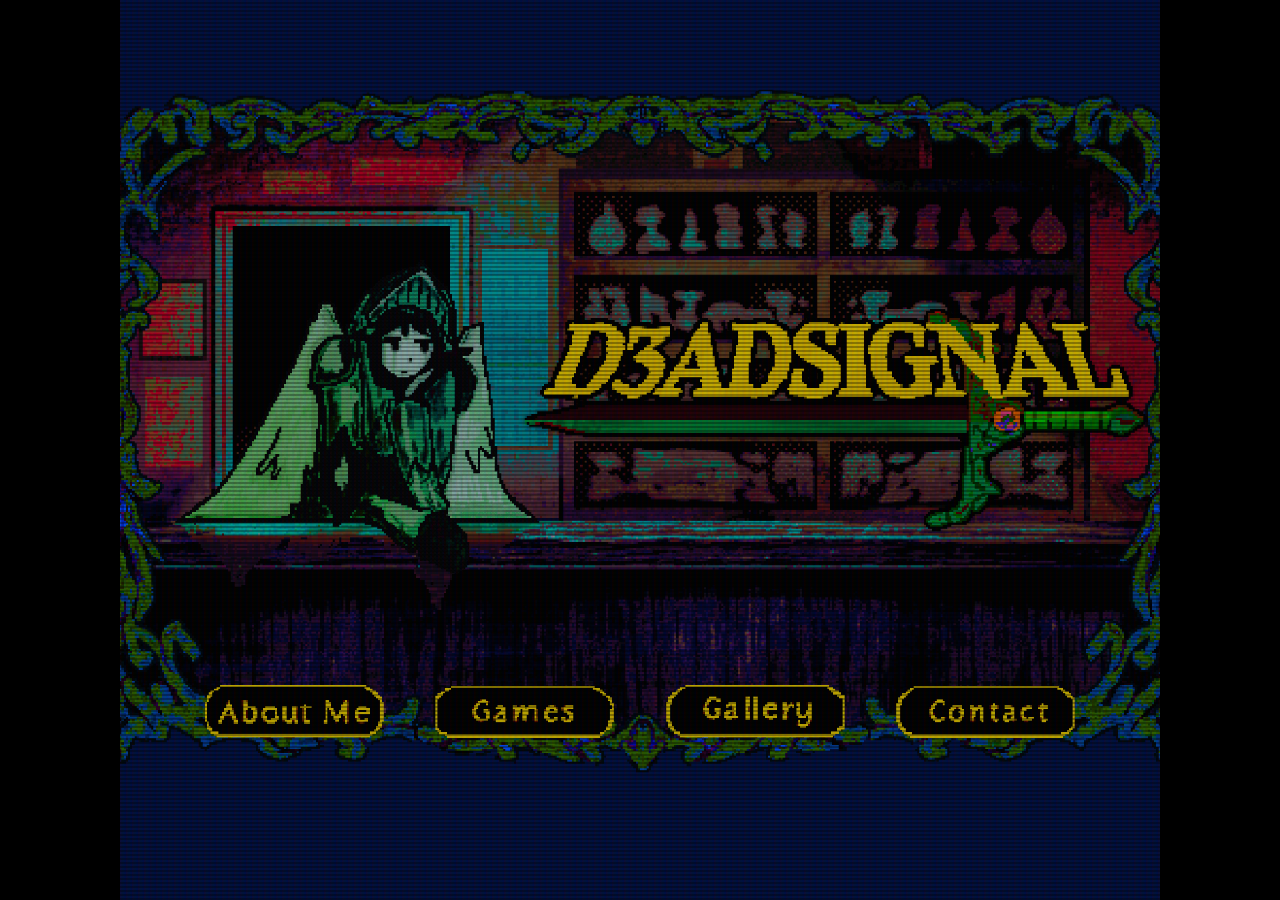
<file: index.html>
<!DOCTYPE html>
<html lang="en">
<head>
  <meta charset="UTF-8">
  <meta name="viewport" content="width=device-width, initial-scale=1.0">
  <title>(X_X)</title>
  <link rel="stylesheet" href="css/style.css">
</head>
<body>
<div class="scene">
  <img src="images/BG3.png" class="bg">
  <img src="images/guy.gif" class="bg">
  
  <img src="images/Title.PNG" class="title">

  <a href="about/" class="nav-link btn-about">
    <img class="btn" src="images/AboutMe_Button.PNG" data-hover="images/AboutMe_Hover.PNG" alt="About">
  </a>
  <a href="games/" class="nav-link btn-games">
    <img class="btn" src="images/Games_Button.PNG" data-hover="images/Games_Hover.PNG" alt="Games">
  </a>
  <a href="gallery/" class="nav-link btn-gallery">
    <img class="btn" src="images/Gallery_Button.PNG" data-hover="images/Gallery_Hover.PNG" alt="Gallery">
  </a>
  <a href="contact/" class="nav-link btn-contact">
    <img class="btn" src="images/Contact_Button.PNG" data-hover="images/Contact_Hover.PNG" alt="Contact">
  </a>
</div>
<script src="js/script.js"></script>
</body> 
</html>
</file>
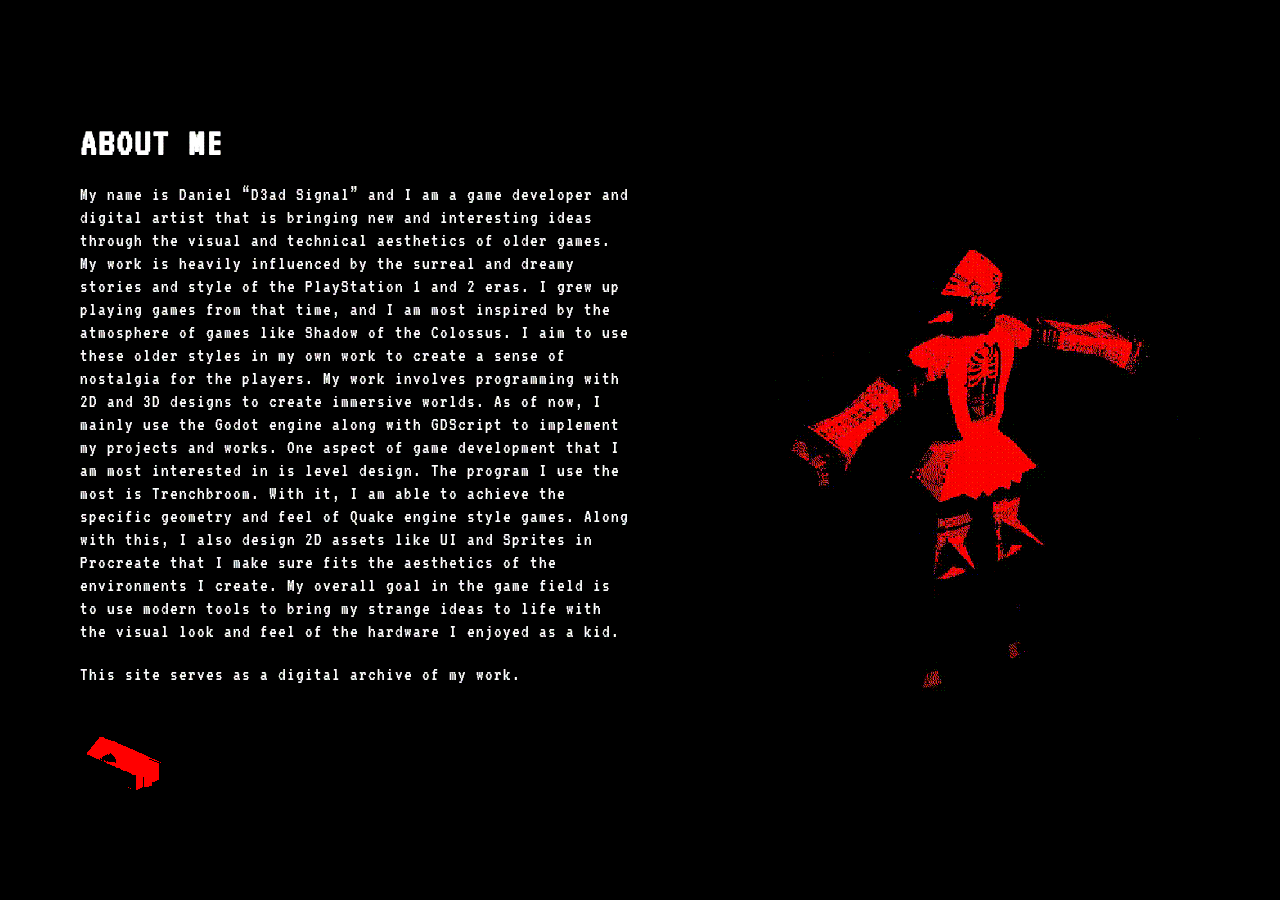
<file: about/index.html>
<!DOCTYPE html>
<html lang="en">
<head>
    <meta charset="UTF-8">
    <meta name="viewport" content="width=device-width, initial-scale=1.0">
    <title>(X_X) About Me</title>
    <style>
        @import url('https://fonts.googleapis.com/css2?family=VT323&display=swap');

        body {
            background-color: #000000;
            
            background-image: url('data:image/svg+xml;utf8,<svg xmlns="http://www.w3.org/2000/svg" width="16" height="600" viewBox="0 0 16 600" preserveAspectRatio="none"><defs><pattern id="light" width="4" height="4" patternUnits="userSpaceOnUse"><rect width="1" height="1" fill="%235a0000"/></pattern><pattern id="medium" width="4" height="4" patternUnits="userSpaceOnUse"><rect width="2" height="2" fill="%235a0000"/><rect x="2" y="2" width="2" height="2" fill="%235a0000"/></pattern><pattern id="heavy" width="4" height="4" patternUnits="userSpaceOnUse"><rect width="4" height="4" fill="%235a0000"/><rect width="2" height="2" fill="%23000000"/><rect x="2" y="2" width="2" height="2" fill="%23000000"/></pattern></defs><rect width="16" height="150" fill="url(%23light)"/><rect y="150" width="16" height="150" fill="url(%23medium)"/><rect y="300" width="16" height="150" fill="url(%23heavy)"/><rect y="450" width="16" height="150" fill="%235a0000"/></svg>');
            
            background-repeat: repeat-x;
            background-size: 32px 100vh; 
            background-attachment: fixed;
            
            
            image-rendering: pixelated;
            image-rendering: crisp-edges;

            font-size: 1.2rem;
            color: #ffffff;
            font-family: 'VT323', monospace;
            letter-spacing: 1px;
            margin: 0;
            padding: 0;
            display: flex;
            justify-content: center;
            align-items: stretch;
            min-height: 100vh;
            }
            body::after {
                content: "";
                position: fixed;
                inset: 0;
                pointer-events: none;
                z-index: 9999;
                opacity: .8; 
                
          
                background: 
                    repeating-linear-gradient(
                        to bottom,
                        rgba(255,255,255,0.08) 0px,
                        rgba(255,255,255,0.08) 1px,
                        transparent 1px,
                        transparent 3px
                    ),
                    url("data:image/svg+xml,%3Csvg viewBox='0 0 200 200' xmlns='http://www.w3.org/2000/svg'%3E%3Cfilter id='noiseFilter'%3E%3CfeTurbulence type='fractalNoise' baseFrequency='0.8' numOctaves='3' stitchTiles='stitch'/%3E%3C/filter%3E%3Crect width='100%25' height='100%25' filter='url(%23noiseFilter)'/%3E%3C/svg%3E");

                mix-blend-mode: overlay; 
            }
        .container {
            display: flex;
            flex-direction: row;
            width: 100%;
            max-width: 1400px; 
            gap: 60px; 
            align-items: center;
            justify-content: center;
            background-color: #000000;
            padding: 40px 80px;
            box-sizing: border-box;
        }

        .text-content {
            max-width: 550px;
        }

        h2 {
            font-size: 2.5rem;
            font-family: 'VT323', monospace;
            margin-bottom: 20px;
            letter-spacing: 2px;
        }

        p {
            margin-bottom: 20px;
            line-height: 1.2;
        }

        .back-btn {
            display: inline-block;
            text-decoration: none;
            transition: transform 0.1s ease, opacity 0.2s ease;
        }

        .back-btn img {
            display: block;
            max-width: 100px; 
            height: auto;
            image-rendering: pixelated; 
        }

        .back-btn:hover {
            opacity: 0.8;
            transform: scale(1.05);
        }

        .gif-container img {
            max-width: 1000px;
            width: 110%;
            height: auto;
            display: block;
        }

        @media (max-width: 1100px) { 
            body {
                align-items: center;
            }
            .container {
                flex-direction: column-reverse; 
                text-align: center;
                padding: 40px 20px;
                min-height: 100vh;
            }
            .gif-container img {
                max-width: 450px; 
                margin: 0 auto 20px auto;
            }
            .back-btn {
                margin: 0 auto;
            }
        }
    </style>
</head>
<body>

    <div class="container">
        <div class="text-content">
            <h2>ABOUT ME</h2>
            
            <p>My name is Daniel “D3ad Signal” and I am a game
            developer and digital artist that is bringing new and interesting
            ideas through the visual and technical aesthetics of older games. My
            work is heavily influenced by the surreal and dreamy stories and
            style of the PlayStation 1 and 2 eras. I grew up playing games from
            that time, and I am most inspired by the atmosphere of games like
            Shadow of the Colossus. I aim to use these older styles in my own
            work to create a sense of nostalgia for the players. My work
            involves programming with 2D and 3D designs to create immersive
            worlds. As of now, I mainly use the Godot engine along with
            GDScript to implement my projects and works. One aspect of game
            development that I am most interested in is level design. The
            program I use the most is Trenchbroom. With it, I am able to
            achieve the specific geometry and feel of Quake engine style
            games. Along with this, I also design 2D assets like UI and Sprites
            in Procreate that I make sure fits the aesthetics of the
            environments I create. My overall goal in the game field is to use
            modern tools to bring my strange ideas to life with the visual look
            and feel of the hardware I enjoyed as a kid.</p>
            
            <p>This site serves as a digital archive of my work.</p>
            
            <a href="../" class="back-btn">
                <img src="../images/dithered-video.gif" alt="Back to Home">
            </a>
        </div>

        <div class="gif-container">
            <img src="../images/sinning.gif" alt="Spinning graphic">
        </div>
    </div>

</body>
</html>
</file>
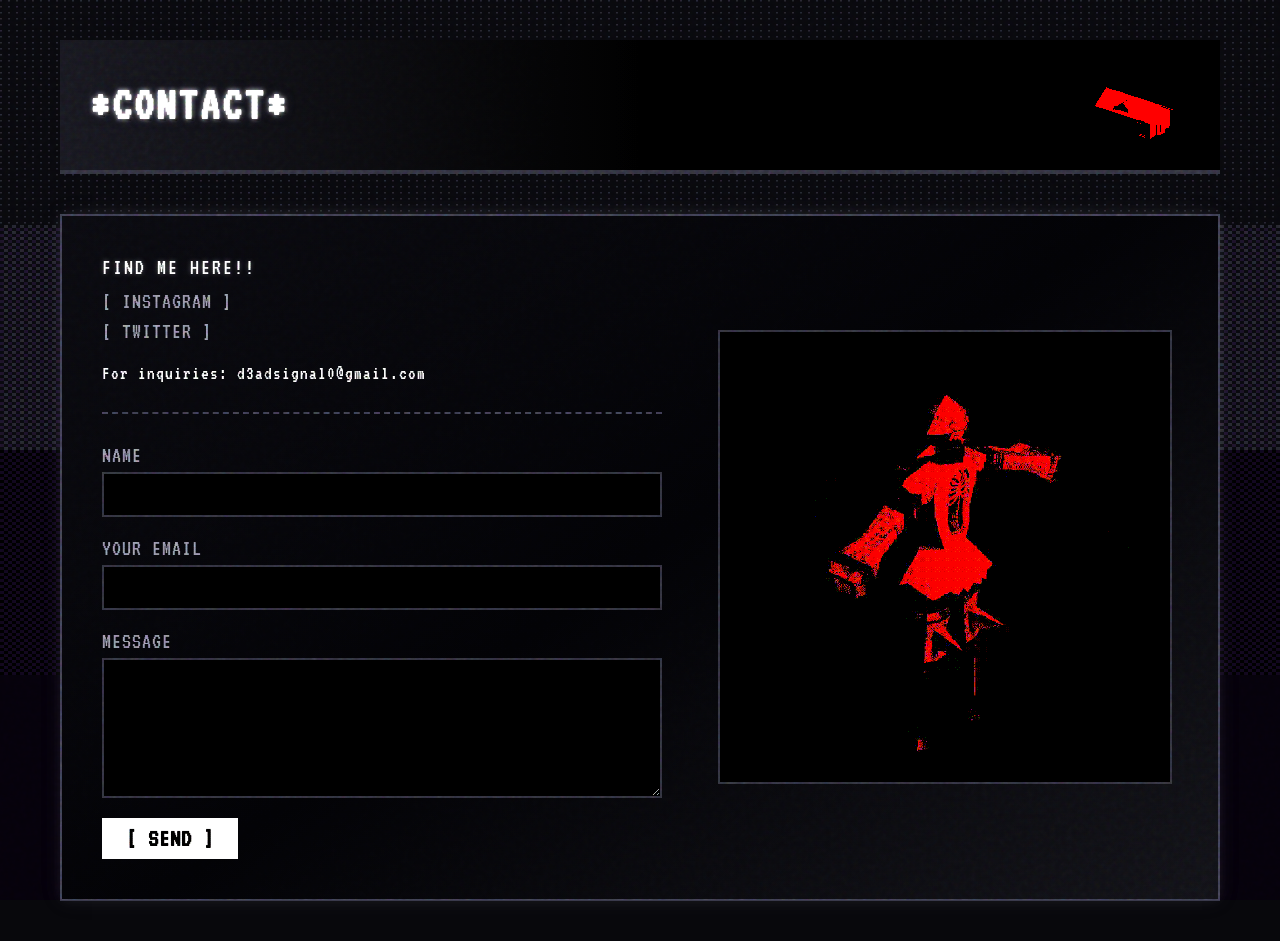
<file: contact/index.html>
<!DOCTYPE html>
<html lang="en">
<head>
    <meta charset="UTF-8">
    <meta name="viewport" content="width=device-width, initial-scale=1.0">
    <title>(X_X) Contact</title>
    <style>
        @import url('https://fonts.googleapis.com/css2?family=VT323&display=swap');

        body {
            background-color: #08080c;
            background-image: url('data:image/svg+xml;utf8,<svg xmlns="http://www.w3.org/2000/svg" width="16" height="600" viewBox="0 0 16 600" preserveAspectRatio="none"><defs><pattern id="light" width="4" height="4" patternUnits="userSpaceOnUse"><rect width="1" height="1" fill="%2322222b"/></pattern><pattern id="medium" width="4" height="4" patternUnits="userSpaceOnUse"><rect width="2" height="2" fill="%231a1126"/><rect x="2" y="2" width="2" height="2" fill="%2322222b"/></pattern><pattern id="heavy" width="4" height="4" patternUnits="userSpaceOnUse"><rect width="4" height="4" fill="%230f061a"/><rect width="2" height="2" fill="%23000000"/><rect x="2" y="2" width="2" height="2" fill="%23000000"/></pattern></defs><rect width="16" height="150" fill="url(%23light)"/><rect y="150" width="16" height="150" fill="url(%23medium)"/><rect y="300" width="16" height="150" fill="url(%23heavy)"/><rect y="450" width="16" height="150" fill="%2305010a"/></svg>');
            
            background-repeat: repeat-x;
            background-size: 32px 100vh; 
            background-attachment: fixed;
            
            image-rendering: pixelated;
            image-rendering: crisp-edges;

            font-size: 1.2rem;
            color: #ffffff;
            font-family: 'VT323', monospace;
            letter-spacing: 1px;
            margin: 0;
            padding: 0;
            display: flex;
            flex-direction: column;
            align-items: center;
            min-height: 100vh;
        }

        body::after {
            content: "";
            position: fixed;
            inset: 0;
            pointer-events: none;
            z-index: 9999;
            opacity: .7; 
            background: 
                repeating-linear-gradient(
                    to bottom,
                    rgba(255,255,255,0.04) 0px,
                    rgba(255,255,255,0.04) 1px,
                    transparent 1px,
                    transparent 3px
                ),
                url("data:image/svg+xml,%3Csvg viewBox='0 0 200 200' xmlns='http://www.w3.org/2000/svg'%3E%3Cfilter id='noiseFilter'%3E%3CfeTurbulence type='fractalNoise' baseFrequency='0.8' numOctaves='3' stitchTiles='stitch'/%3E%3C/filter%3E%3Crect width='100%25' height='100%25' filter='url(%23noiseFilter)'/%3E%3C/svg%3E");
            mix-blend-mode: overlay; 
        }

        .store-wrapper {
            width: 100%;
            max-width: 1200px;
            padding: 40px 20px;
            box-sizing: border-box;
        }

        .archive-header {
            display: flex;
            justify-content: space-between;
            align-items: center;
            background: linear-gradient(90deg, #16161d, #000000, #000000);
            padding: 15px 30px;
            margin-bottom: 40px;
            border-bottom: 4px solid #2e2e3a;
        }

        .archive-title {
            font-size: 3rem;
            letter-spacing: 3px;
            margin: 0;
            color: #ffffff;
            text-shadow:
                0 0 4px #aaaaaa,
                0 0 10px #333344,
                2px 2px 0px #000000;
        }

        .contact-content-box {
            display: flex;
            flex-direction: row;
            background: linear-gradient(145deg, #0a0a0f, #020205, #111116);
            border: 2px solid #3a3a4c;
            box-shadow:
                0 0 12px rgba(255, 255, 255, 0.05),
                0 0 20px rgba(100, 100, 120, 0.1);
            padding: 40px;
            gap: 50px;
            box-sizing: border-box;
        }

        .text-column {
            flex: 1.2;
            display: flex;
            flex-direction: column;
        }

        .visual-column {
            flex: 1;
            display: flex;
            justify-content: center;
            align-items: center;
        }

        p {
            margin-bottom: 20px;
            line-height: 1.3;
            color: #cccccc;
        }

        .find-me-hub {
            margin-bottom: 30px;
            border-bottom: 2px dashed #3a3a4c;
            padding-bottom: 25px;
        }

        .hub-title {
            font-size: 1.4rem;
            color: #ffffff;
            margin-bottom: 12px;
            text-transform: uppercase;
            letter-spacing: 2px;
            text-shadow: 0 0 5px rgba(255, 255, 255, 0.3);
        }

        .social-links {
            display: flex;
            flex-direction: column;
            gap: 8px;
        }

        .social-link {
            color: #8a8a9e;
            text-decoration: none;
            font-size: 1.4rem;
            width: fit-content;
            transition: transform 0.1s ease, color 0.2s ease;
        }

        .social-link:hover {
            color: #ffffff;
            transform: translateX(5px);
            text-shadow: 0 0 8px rgba(255, 255, 255, 0.6);
        }

        form {
            display: flex;
            flex-direction: column;
            gap: 20px;
        }

        .form-group {
            display: flex;
            flex-direction: column;
            gap: 6px;
        }

        label {
            font-size: 1.4rem;
            color: #8a8a9e;
            text-transform: uppercase;
            letter-spacing: 1px;
        }

        input[type="text"],
        input[type="email"],
        textarea {
            background-color: #000000;
            border: 2px solid #2e2e3a;
            color: #ffffff;
            font-family: 'VT323', monospace;
            font-size: 1.3rem;
            padding: 10px;
            box-sizing: border-box;
            outline: none;
            letter-spacing: 1px;
            transition: border-color 0.15s ease, box-shadow 0.15s ease;
        }

        input[type="text"]:focus,
        input[type="email"]:focus,
        textarea:focus {
            border-color: #ffffff;
            box-shadow: 0 0 10px rgba(255, 255, 255, 0.15);
        }

        textarea {
            resize: vertical;
            min-height: 140px;
        }

        .submit-btn {
            background-color: #ffffff;
            color: #000000;
            border: none;
            font-family: 'VT323', monospace;
            font-size: 1.6rem;
            padding: 8px 24px;
            cursor: pointer;
            width: fit-content;
            text-transform: uppercase;
            letter-spacing: 1px;
            font-weight: bold;
            transition: transform 0.1s ease, background-color 0.2s ease, box-shadow 0.2s ease;
        }

        .submit-btn:hover {
            background-color: #cccccc;
            transform: scale(1.05);
            box-shadow: 0 0 15px rgba(255, 255, 255, 0.3);
        }

        .back-btn {
            display: inline-block;
            text-decoration: none;
            transition: transform 0.1s ease, opacity 0.2s ease;
        }

        .back-btn img {
            display: block;
            max-width: 100px;
            height: auto;
            image-rendering: pixelated;
        }

        .back-btn:hover {
            opacity: 0.8;
            transform: scale(1.05);
        }

        .gif-container {
            width: 100%;
            max-width: 450px;
            border: 2px solid #2e2e3a;
            background-color: #000000;
            overflow: hidden;
            box-shadow: inset 0 0 20px rgba(255, 255, 255, 0.05);
        }

        .gif-container img {
            width: 100%;
            height: auto;
            display: block;
            image-rendering: pixelated;
        }

        @media (max-width: 950px) { 
            .contact-content-box {
                flex-direction: column-reverse; 
                padding: 25px;
                gap: 30px;
            }
            .archive-header {
                flex-direction: column;
                gap: 15px;
                text-align: center;
            }
            .back-btn {
                margin: 0 auto;
            }
            .gif-container {
                max-width: 100%; 
            }
            .submit-btn {
                width: 100%;
            }
        }
    </style>
</head>
<body>

<div class="store-wrapper">

    <header class="archive-header">
        <h1 class="archive-title">*CONTACT*</h1>

        <a href="../" class="back-btn">
            <img src="../images/dithered-video.gif" alt="Back to Home">
        </a>
    </header>

    <main class="contact-content-box">
        
        <div class="text-column">
            <div class="find-me-hub">
                <div class="hub-title">FIND ME HERE!!</div>
                <div class="social-links">
                    <a href="https://instagram.com/d3dsignal" target="_blank" class="social-link">[ INSTAGRAM ]</a> 
                    <a href="https://x.com/d3dsignal" target="_blank" class="social-link">[ TWITTER ]</a>
                </div>
                
                <p style="margin-top: 20px; margin-bottom: 0; color: #ffffff;">For inquiries: d3adsignal0@gmail.com</p>
            </div>
            
            <form action="https://formspree.io/f/xdavklwo" method="POST">
                <div class="form-group">
                    <label for="name">NAME</label>
                    <input type="text" id="name" name="name" required autocomplete="off">
                </div>

                <div class="form-group">
                    <label for="email">YOUR EMAIL</label>
                    <input type="email" id="email" name="email" required autocomplete="off">
                </div>

                <div class="form-group">
                    <label for="message">MESSAGE</label>
                    <textarea id="message" name="message" required></textarea>
                </div>

                <button type="submit" class="submit-btn">[ SEND ]</button>
            </form>
        </div>

        <div class="visual-column">
            <div class="gif-container">
                <img src="../images/sinning.gif" alt="Spinning graphic">
            </div>
        </div>

    </main>

</div>

</body>
</html>
</file>
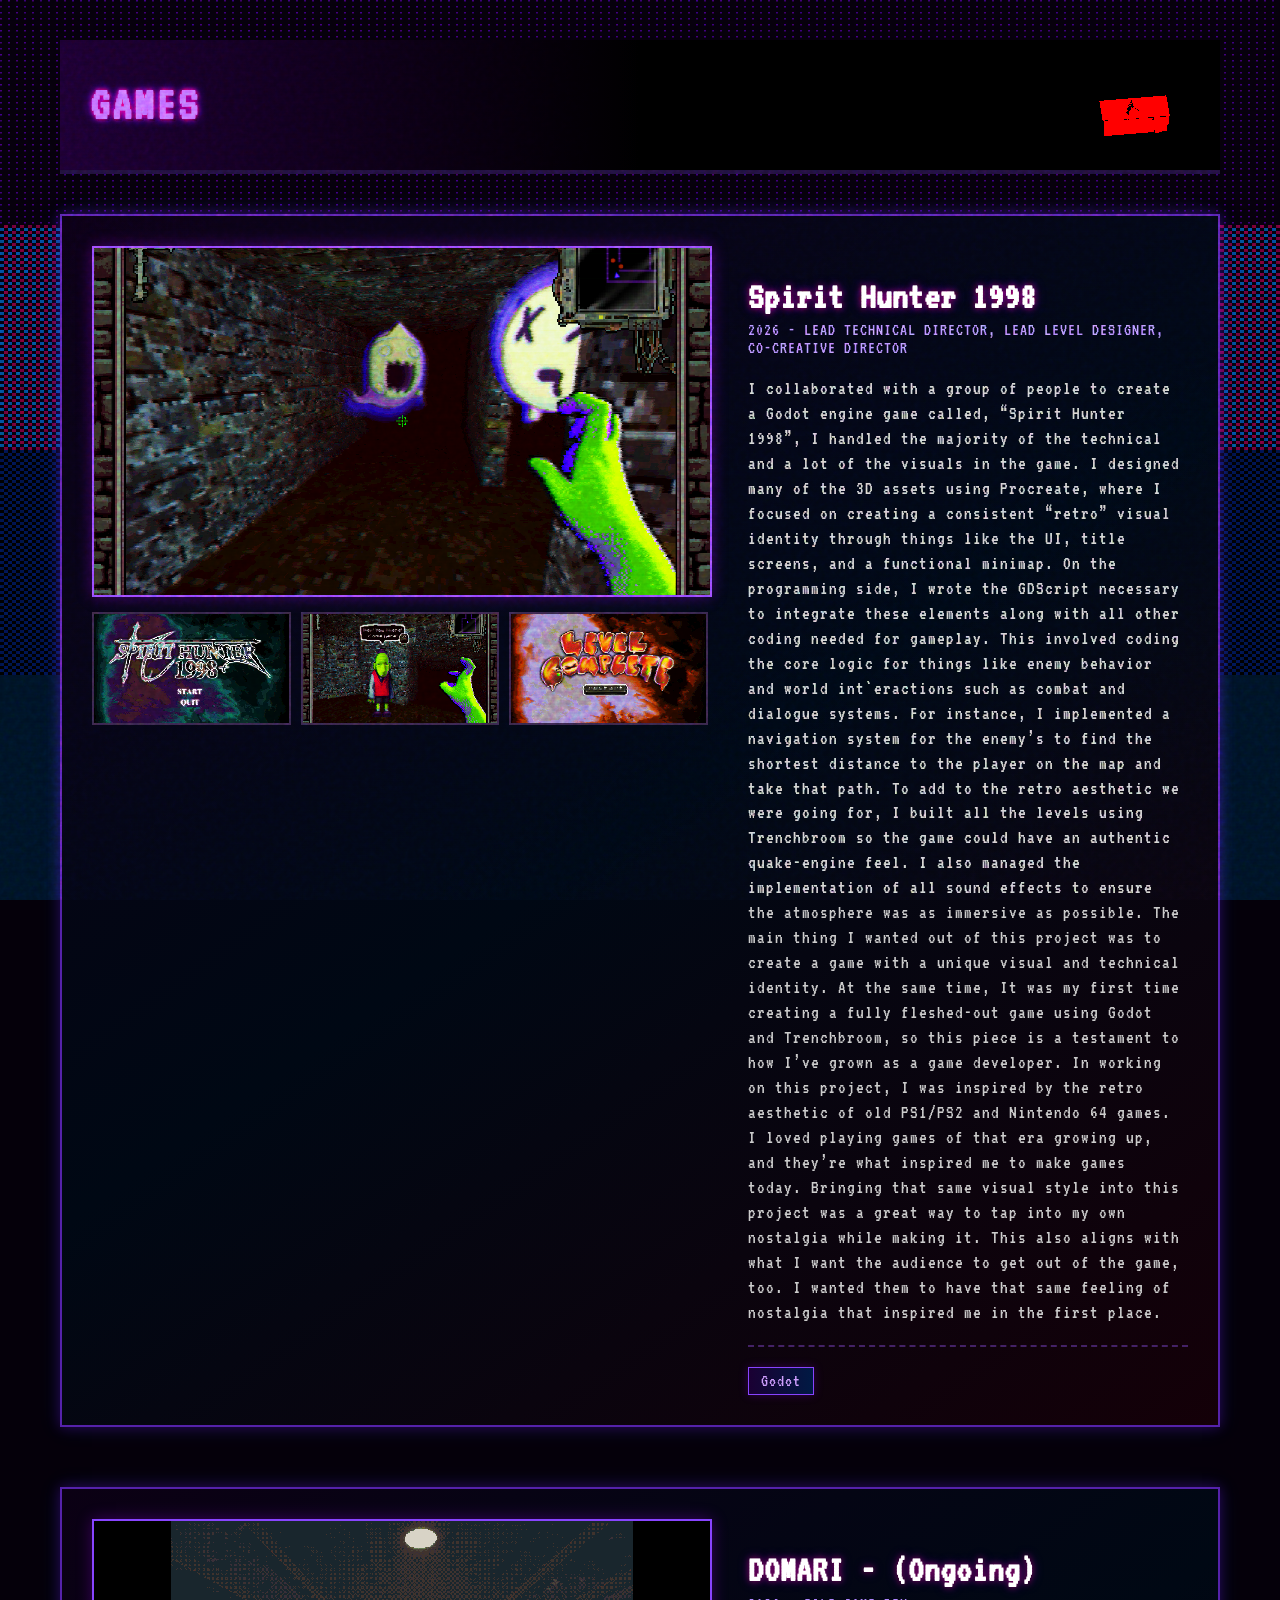
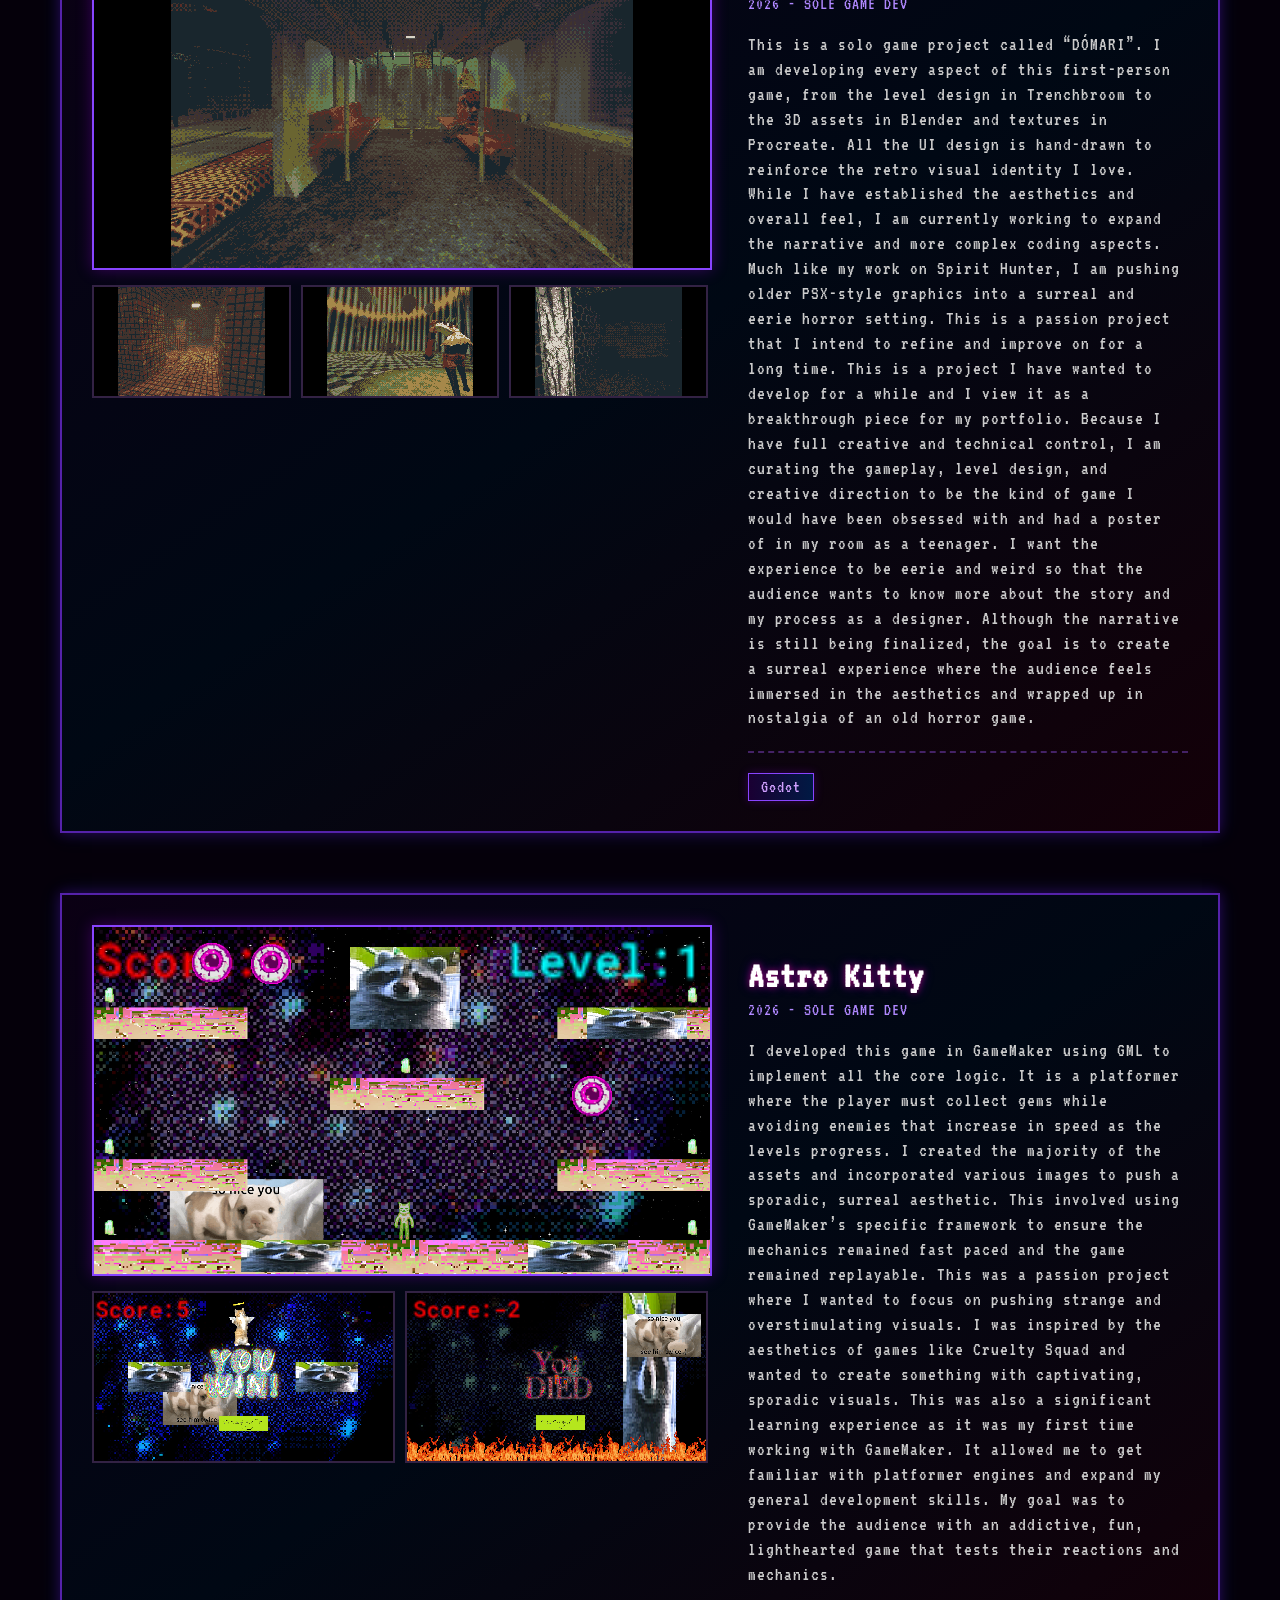
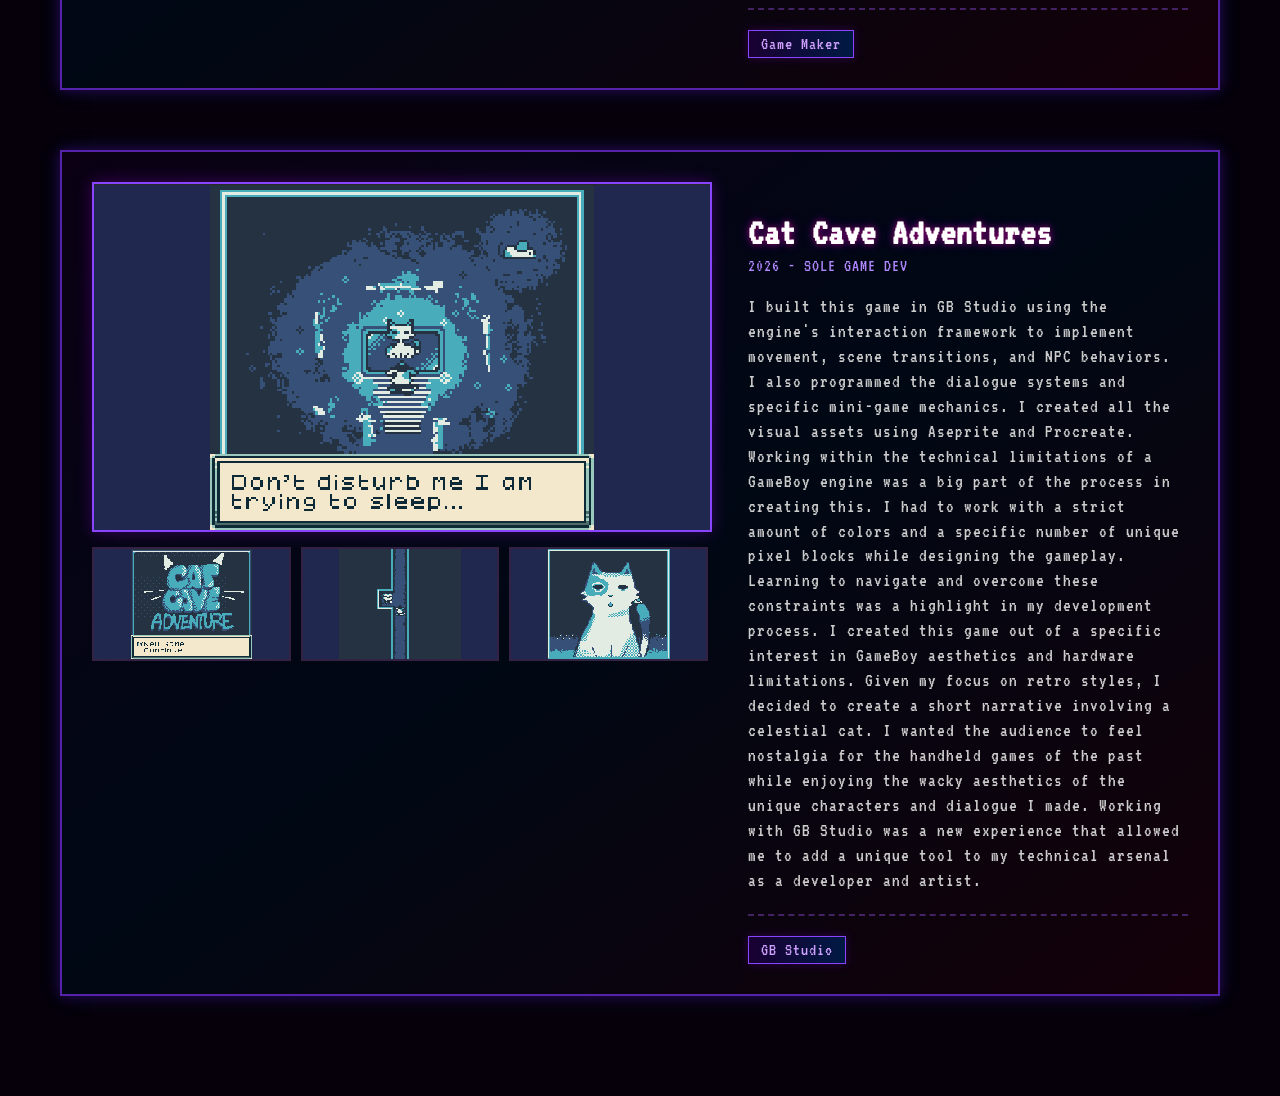
<file: games/index.html>
<!DOCTYPE html>
<html lang="en">
<head>
<meta charset="UTF-8">
<meta name="viewport" content="width=device-width, initial-scale=1.0">
<title>(X_X) Games</title>

<style>
@import url('https://fonts.googleapis.com/css2?family=VT323&display=swap');

body {
    background-color: #05000a;
    background-image: url('data:image/svg+xml;utf8,<svg xmlns="http://www.w3.org/2000/svg" width="16" height="600" viewBox="0 0 16 600" preserveAspectRatio="none"><defs><pattern id="light" width="4" height="4" patternUnits="userSpaceOnUse"><rect width="1" height="1" fill="%23330066"/></pattern><pattern id="medium" width="4" height="4" patternUnits="userSpaceOnUse"><rect width="2" height="2" fill="%23004488"/><rect x="2" y="2" width="2" height="2" fill="%23660033"/></pattern><pattern id="heavy" width="4" height="4" patternUnits="userSpaceOnUse"><rect width="4" height="4" fill="%23001144"/><rect width="2" height="2" fill="%23000000"/><rect x="2" y="2" width="2" height="2" fill="%23000000"/></pattern></defs><rect width="16" height="150" fill="url(%23light)"/><rect y="150" width="16" height="150" fill="url(%23medium)"/><rect y="300" width="16" height="150" fill="url(%23heavy)"/><rect y="450" width="16" height="150" fill="%23001122"/></svg>');
    background-repeat: repeat-x;
    background-size: 32px 100vh;
    background-attachment: fixed;
    image-rendering: pixelated;
    image-rendering: crisp-edges;
    font-size: 1.2rem;
    color: #ffffff;
    font-family: 'VT323', monospace;
    letter-spacing: 1px;
    margin: 0;
    padding: 0;
    display: flex;
    flex-direction: column;
    align-items: center;
    min-height: 100vh;
}

body::after {
    content: "";
    position: fixed;
    inset: 0;
    pointer-events: none;
    z-index: 9999;
    opacity: .8;
    background:
        repeating-linear-gradient(
            to bottom,
            rgba(255,255,255,0.05) 0px,
            rgba(255,255,255,0.05) 1px,
            transparent 1px,
            transparent 3px
        ),
        url("data:image/svg+xml,%3Csvg viewBox='0 0 200 200' xmlns='http://www.w3.org/2000/svg'%3E%3Cfilter id='noiseFilter'%3E%3CfeTurbulence type='fractalNoise' baseFrequency='0.8' numOctaves='3' stitchTiles='stitch'/%3E%3C/filter%3E%3Crect width='100%25' height='100%25' filter='url(%23noiseFilter)'/%3E%3C/svg%3E");
    mix-blend-mode: overlay;
}

.store-wrapper {
    width: 100%;
    max-width: 1200px;
    padding: 40px 20px;
    box-sizing: border-box;
}

.archive-header {
    display: flex;
    justify-content: space-between;
    align-items: center;
    background: linear-gradient(90deg, #1a002d, #000000, #000000);
    padding: 15px 30px;
    margin-bottom: 40px;
    border-bottom: 4px solid #1e0f38;
}

.archive-title {
    font-size: 3rem;
    letter-spacing: 3px;
    margin: 0;
    color: #bb66ff;
    text-shadow:
        0 0 4px #ff0066,
        0 0 10px #6600ff,
        2px 2px 0px #000000;
}

.back-btn {
    display: inline-block;
    text-decoration: none;
    transition: transform 0.1s ease, opacity 0.2s ease;
}

.back-btn img {
    display: block;
    max-width: 100px;
    height: auto;
    image-rendering: pixelated;
}

.back-btn:hover {
    opacity: 0.8;
    transform: scale(1.05);
}

.game-listing {
    display: flex;
    flex-direction: row;
    background: linear-gradient(145deg, #0b0014, #000814, #140008);
    border: 2px solid #5522aa;
    box-shadow:
        0 0 12px rgba(153, 0, 255, 0.25),
        0 0 20px rgba(0, 100, 255, 0.15);
    margin-bottom: 60px;
    padding: 30px;
    gap: 40px;
    box-sizing: border-box;
}

.media-column {
    flex: 1.4;
    display: flex;
    flex-direction: column;
    gap: 15px;
}

.main-preview-viewport {
    width: 100%;
    aspect-ratio: 16 / 9;
    border: 2px solid #8844ff;
    background-color: #120022;
    overflow: hidden;
    box-shadow:
        0 0 15px rgba(170, 0, 255, 0.3),
        inset 0 0 20px rgba(0, 100, 255, 0.2);
}

.main-preview-viewport img {
    width: 100%;
    height: 100%;
    object-fit: cover;
    display: block;
    image-rendering: pixelated;
}

.thumbnail-strip {
    display: flex;
    flex-direction: row;
    gap: 10px;
    width: 100%;
}

.thumb-box {
    flex: 1;
    aspect-ratio: 16 / 9;
    border: 2px solid #332244;
    background-color: #111111;
    overflow: hidden;
    cursor: pointer;
    transition: border-color 0.15s ease, transform 0.1s ease, box-shadow 0.15s ease;
}

.thumb-box:hover {
    border-color: #bb66ff;
    transform: scale(1.02);
    box-shadow:
        0 0 10px rgba(170, 0, 255, 0.5),
        0 0 16px rgba(0, 100, 255, 0.3);
}

.thumb-box img {
    width: 100%;
    height: 100%;
    object-fit: cover;
    display: block;
    image-rendering: pixelated;
}

.info-column {
    flex: 1;
    display: flex;
    flex-direction: column;
    justify-content: space-between;
}

.game-header-meta {
    margin-bottom: 20px;
}

.game-title {
    font-size: 2.4rem;
    color: #ffffff;
    margin-bottom: 5px;
    line-height: 1;
    text-shadow:
        0 0 6px rgba(255, 0, 120, 0.5),
        0 0 12px rgba(100, 0, 255, 0.4);
}

.release-date {
    font-size: 1.1rem;
    color: #b088ff;
    text-transform: uppercase;
}

.game-description {
    font-size: 1.2rem;
    line-height: 1.3;
    color: #cccccc;
    margin-bottom: 20px;
}

.store-footer-actions {
    display: flex;
    justify-content: space-between;
    align-items: center;
    border-top: 2px dashed #442266;
    padding-top: 20px;
}

.engine-tag {
    background: linear-gradient(90deg, #1a0033, #001a44);
    border: 1px solid #8844ff;
    color: #d0a0ff;
    padding: 4px 12px;
    font-size: 1.1rem;
    box-shadow:
        0 0 10px rgba(150, 0, 255, 0.25);
}

@media (max-width: 950px) {
    .game-listing {
        flex-direction: column;
        padding: 20px;
        gap: 20px;
    }

    .archive-header {
        flex-direction: column;
        gap: 15px;
        text-align: center;
    }

    .back-btn {
        margin: 0 auto;
    }
}
</style>
</head>

<body>

<div class="store-wrapper">

<header class="archive-header">
    <h1 class="archive-title">GAMES</h1>

    <a href="../" class="back-btn">
        <img src="../images/dithered-video.gif">
    </a>
</header>

<section class="game-listing">

<div class="media-column">

<div class="main-preview-viewport">
<img id="main-preview-spirit" src="../images/main_spirithunter1998_image.png">
</div>

<div class="thumbnail-strip">

<div class="thumb-box">
<img src="../images/2nd_spirithunter1998_image.png"
onclick="document.getElementById('main-preview-spirit').src=this.src">
</div>

<div class="thumb-box">
<img src="../images/3rd_spirithunter1998_image.png"
onclick="document.getElementById('main-preview-spirit').src=this.src">
</div>

<div class="thumb-box">
<img src="../images/4th_spirithunter1998_image.png"
onclick="document.getElementById('main-preview-spirit').src=this.src">
</div>

</div>
</div>

<div class="info-column">

<div>
<div class="game-header-meta">
<h2 class="game-title">Spirit Hunter 1998</h2>

<div class="release-date">
2026 - Lead Technical Director, Lead Level Designer, Co-Creative Director
</div>
</div>

<p class="game-description">
I collaborated with a group of people to create a Godot engine
game called, “Spirit Hunter 1998”, I handled the majority of the technical
and a lot of the visuals in the game. I designed many of the 3D assets
using Procreate, where I focused on creating a consistent “retro” visual
identity through things like the UI, title screens, and a functional
minimap. On the programming side, I wrote the GDScript necessary to
integrate these elements along with all other coding needed for
gameplay. This involved coding the core logic for things like enemy
behavior and world int`eractions such as combat and dialogue systems.
For instance, I implemented a navigation system for the enemy’s to find
the shortest distance to the player on the map and take that path. To add
to the retro aesthetic we were going for, I built all the levels using
Trenchbroom so the game could have an authentic quake-engine feel. I
also managed the implementation of all sound effects to ensure the
atmosphere was as immersive as possible. The main thing I wanted out
of this project was to create a game with a unique visual and technical
identity. At the same time, It was my first time creating a fully
fleshed-out game using Godot and Trenchbroom, so this piece is a
testament to how I’ve grown as a game developer. In working on this
project, I was inspired by the retro aesthetic of old PS1/PS2 and Nintendo
64 games. I loved playing games of that era growing up, and they’re what
inspired me to make games today. Bringing that same visual style into
this project was a great way to tap into my own nostalgia while making
it. This also aligns with what I want the audience to get out of the game,
too. I wanted them to have that same feeling of nostalgia that inspired
me in the first place.
</p>
</div>

<div class="store-footer-actions">
<span class="engine-tag">Godot</span>
</div>

</div>
</section>

<section class="game-listing">

<div class="media-column">

<div class="main-preview-viewport">
<img id="main-preview-domari" src="../images/main_domari_image.png">
</div>

<div class="thumbnail-strip">

<div class="thumb-box">
<img src="../images/2nd_domari_image.png"
onclick="document.getElementById('main-preview-domari').src=this.src">
</div>

<div class="thumb-box">
<img src="../images/3rd_domari_image.png"
onclick="document.getElementById('main-preview-domari').src=this.src">
</div>

<div class="thumb-box">
<img src="../images/4th_domari_image.png"
onclick="document.getElementById('main-preview-domari').src=this.src">
</div>

</div>
</div>

<div class="info-column">

<div>
<div class="game-header-meta">
<h2 class="game-title">DOMARI - (Ongoing)</h2>

<div class="release-date">
2026 - Sole Game Dev
</div>
</div>

<p class="game-description">
This is a solo game project called “DÓMARI”. I am developing every aspect of this first-person game, from the level design in Trenchbroom to the 3D assets in Blender and textures in Procreate. All the UI design is hand-drawn to reinforce the retro visual identity I love. While I have established the aesthetics and overall feel, I am currently working to expand the narrative and more complex coding aspects. Much like my work on Spirit Hunter, I am pushing older PSX-style graphics into a surreal and eerie horror setting. This is a passion project that I intend to refine and improve on for a long time. This is a project I have wanted to develop for a while and I view it as a breakthrough piece for my portfolio. Because I have full creative and technical control, I am curating the gameplay, level design, and creative direction to be the kind of game I would have been obsessed with and had a poster of in my room as a teenager. I want the experience to be eerie and weird so that the audience wants to know more about the story and my process as a designer. Although the narrative is still being finalized, the goal is to create a surreal experience where the audience feels immersed in the aesthetics and wrapped up in nostalgia of an old horror game.    
</p>
</div>

<div class="store-footer-actions">
<span class="engine-tag">Godot</span>
</div>

</div>
</section>

<section class="game-listing">

<div class="media-column">

<div class="main-preview-viewport">
<img id="main-preview-astro" src="../images/main_AstroKitty_image.png">
</div>

<div class="thumbnail-strip">

<div class="thumb-box">
<img src="../images/2nd_astroKitty_image.png"
onclick="document.getElementById('main-preview-astro').src=this.src">
</div>

<div class="thumb-box">
<img src="../images/3rd_astrokitty_image.png"
onclick="document.getElementById('main-preview-astro').src=this.src">
</div>

</div>
</div>

<div class="info-column">

<div>
<div class="game-header-meta">
<h2 class="game-title">Astro Kitty</h2>

<div class="release-date">
2026 - Sole Game Dev
</div>
</div>

<p class="game-description">
I developed this game in GameMaker using GML to implement all the core logic. It is a platformer where the player must collect gems while avoiding enemies that increase in speed as the levels progress. I created the majority of the assets and incorporated various images to push a sporadic, surreal aesthetic. This involved using GameMaker’s specific framework to ensure the mechanics remained fast paced and the game remained replayable. This was a passion project where I wanted to focus on pushing strange and overstimulating visuals. I was inspired by the aesthetics of games like Cruelty Squad and wanted to create something with captivating, sporadic visuals. This was also a significant learning experience as it was my first time working with GameMaker. It allowed me to get familiar with platformer engines and expand my general development skills. My goal was to provide the audience with an addictive, fun, lighthearted game that tests their reactions and mechanics.
</p>
</div>

<div class="store-footer-actions">
<span class="engine-tag">Game Maker</span>
</div>

</div>
</section>

<section class="game-listing">

<div class="media-column">

<div class="main-preview-viewport">
<img id="main-preview-cat" src="../images/main_catcaveadventure_image.png">
</div>

<div class="thumbnail-strip">

<div class="thumb-box">
<img src="../images/2nd_catcaveadventure_image.png"
onclick="document.getElementById('main-preview-cat').src=this.src">
</div>

<div class="thumb-box">
<img src="../images/3rd_catcaveadventure_image.png"
onclick="document.getElementById('main-preview-cat').src=this.src">
</div>

<div class="thumb-box">
<img src="../images/4th_catCaveadventure__image.png"
onclick="document.getElementById('main-preview-cat').src=this.src">
</div>

</div>
</div>

<div class="info-column">

<div>
<div class="game-header-meta">
<h2 class="game-title">Cat Cave Adventures</h2>

<div class="release-date">
2026 - Sole Game Dev
</div>
</div>

<p class="game-description">
I built this game in GB Studio using the engine's interaction framework to implement movement, scene transitions, and NPC behaviors. I also programmed the dialogue systems and specific mini-game mechanics. I created all the visual assets using Aseprite and Procreate. Working within the technical limitations of a GameBoy engine was a big part of the process in creating this. I had to work with a strict amount of colors and a specific number of unique pixel blocks while designing the gameplay. Learning to navigate and overcome these constraints was a highlight in my development process. I created this game out of a specific interest in GameBoy aesthetics and hardware limitations. Given my focus on retro styles, I decided to create a short narrative involving a celestial cat. I wanted the audience to feel nostalgia for the handheld games of the past while enjoying the wacky aesthetics of the unique characters and dialogue I made. Working with GB Studio was a new experience that allowed me to add a unique tool to my technical arsenal as a developer and artist.
</p>
</div>

<div class="store-footer-actions">
<span class="engine-tag">GB Studio</span>
</div>

</div>
</section>

</div>

</body>
</html>
</file>
<file: css/style.css>
* {
  margin: 0;
  padding: 0;
  box-sizing: border-box;
}

body {
  overflow: hidden;
  background: #000e3b;
  display: flex;
  justify-content: center;
  align-items: center;
  width: 100vw;
  height: 100vh;
}

.scene {
  position: relative;
  width: 100vw;
  height: 100vh;
  aspect-ratio: 16 / 9; 
  overflow: hidden; 
}

.bg,
.bg2,
.title {
  position: absolute;
  top: 0;
  left: 0;
  width: 100%;
  height: 100%;
  object-fit: contain; 
  pointer-events: none;
}

.bg { z-index: 1; }
.bg2 {
  z-index: 2;
  opacity: 0.25;
  mix-blend-mode: screen;
}
.title { z-index: 5; }

.btn {
  position: absolute;
  z-index: 10;
  cursor: pointer;
  width: 14%; 
  height: auto;
  display: block; 
  bottom: 18%; 
}

.scene a:nth-of-type(1) .btn { left: 16%; }
.scene a:nth-of-type(2) .btn { left: 34%; }
.scene a:nth-of-type(3) .btn { left: 52%; } 
.scene a:nth-of-type(4) .btn { left: 70%; }

.scene::after {
  content: " ";
  display: block;
  position: absolute;
  inset: 0;
  z-index: 30; 
  pointer-events: none; 
  
  background: 
   
    linear-gradient(90deg, #000000 40px, transparent 40px) left / 100% 100% no-repeat,
    linear-gradient(90deg, transparent 40px, #000000 40px, #000000 80px, transparent 80px) left / 100% 8px repeat-y,
    linear-gradient(90deg, transparent 80px, #000000 80px, #000000 120px, transparent 120px) left / 100% 16px repeat-y,

    linear-gradient(270deg, #000000 40px, transparent 40px) right / 100% 100% no-repeat,
    linear-gradient(270deg, transparent 40px, #000000 40px, #000000 80px, transparent 80px) right / 100% 8px repeat-y,
    linear-gradient(270deg, transparent 80px, #000000 80px, #000000 120px, transparent 120px) right / 100% 16px repeat-y,

    url("data:image/svg+xml,%3Csvg xmlns='http://w3.org' width='4' height='4'%3E%3Cpath d='M0 0h2v2H0zm2 2h2v2H2z' fill='%23000' fill-opacity='.15'/%3E%3C/svg%3E") repeat,
    linear-gradient(rgba(18, 16, 16, 0) 50%, rgba(0, 0, 0, 0.3) 50%), 
    linear-gradient(90deg, rgba(255, 0, 0, 0.05), rgba(0, 255, 0, 0.02), rgba(0, 0, 255, 0.05));

  background-size: 100% 100%, 100% 8px, 100% 16px, 100% 100%, 100% 8px, 100% 16px, auto, 100% 4px, 6px 100%;
  animation: pixelBuzz 0.1s infinite steps(3);
}

@keyframes pixelBuzz {
  0% { background-position: 0px 0px, 0px 0px, 0px 0px, 100% 0px, 100% 0px, 100% 0px, 0px 0px, 0px 0px, 0px 0px; }
  33% { background-position: 0px 0px, 0px 4px, 0px -4px, 100% 0px, 100% 4px, 100% -4px, 2px 4px, 0px 1px, 1px 0px; }
  66% { background-position: 0px 0px, 0px -2px, 0px 6px, 100% 0px, 100% -2px, 100% 6px, -2px 2px, 0px -1px, -1px 1px; }
  100% { background-position: 0px 0px, 0px 0px, 0px 0px, 100% 0px, 100% 0px, 100% 0px, 4px -2px, 0px 0px, 0px 0px; }
}
</file>
